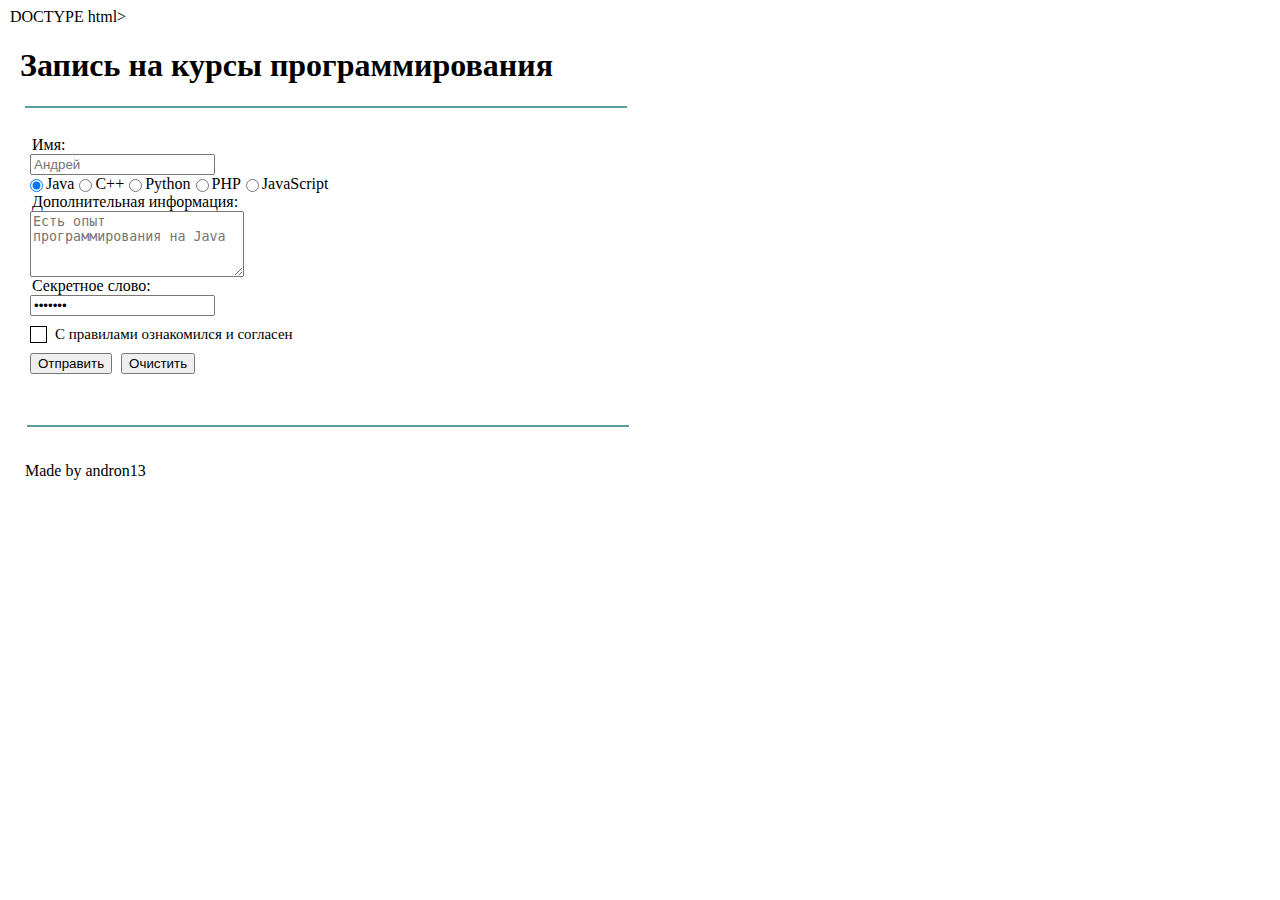
<file: 2)Forms/2)Forms/index.html>
DOCTYPE html>
<html lang="en">
<head>
    <meta charset="UTF-8">
    <meta http-equiv="X-UA-Compatible" content="IE=edge">
    <meta name="viewport" content="width=device-width, initial-scale=1.0">
    <title>Document</title>
    <link rel="stylesheet"  href="css/CSS.css">
</head>
<body>
   <main class="main">
    <h1>Запись на курсы программирования</h1>
    <hr class="topline" width="600px" size="2px" color="cadetblue">
        <form action="">
            <div>
                <legend>Имя:</legend>
                <input type="text" name="text" placeholder="Андрей" required>
            </div>
       
            <div class="radio">
                <input checked name="radio" type="radio" value="Java" required>Java
                <input name="radio" type="radio" value="C++" required>C++
                <input name="radio" type="radio" value="Python" required>Python
                <input name="radio" type="radio" value="PHP" required>PHP
                <input name="radio" type="radio" value="JavaScript" required>JavaScript
            </div>
            <div>
                <legend>Дополнительная информация:</legend>
                <textarea name="textar" id="" cols="24" rows="4"  placeholder="Есть опыт программирования на Java"></textarea>
            </div>
           
            <div class="">
                <legend>Секретное слово:</legend>
                <input name="password" type="password" value="Спасибо" required>
            </div>
    
            <label class="container"> С правилами ознакомился и согласен
                <input name="checkbox" type="checkbox"  class="check-highload" required>
                <span class="highload2"></span>
              </label>
    
            <div class="reset">  
                <input type="submit" value="Отправить" class="submit" name="submit">
                <input type="reset" value="Очистить" class="reset" name="reset"> 
            </div>
        </form>
        <hr class="bottomline" width="600px" size="2px" color="cadetblue">
        <p class="bottomtext">Made by andron13</p>
    </main>
</body>
</html>
</file>
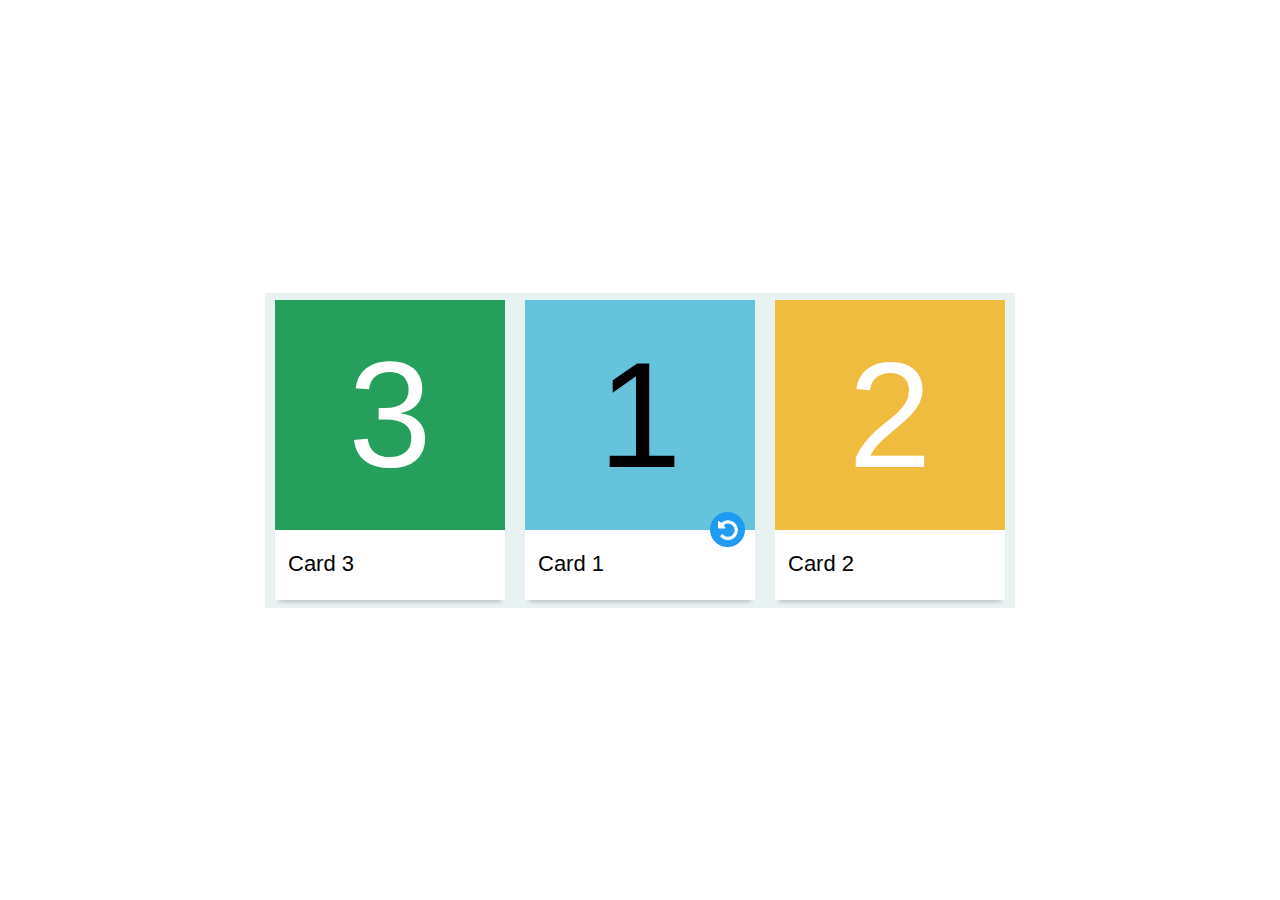
<file: 3)Cards/3)Cards/index.html>
<!DOCTYPE html>
<html lang="ru">
<head>
    <meta charset="UTF-8">
    <meta http-equiv="X-UA-Compatible" content="IE=edge">
    <meta name="viewport" content="width= device-width, initial-scale=1.0">
    <title>Document</title>
    <link rel="stylesheet"  href="css/CSS.css">
</head>
<body>
    <main class="main">
    
        <div class="area">
            <div class="block">
                <div class="block1"><p>3</p></div>
                <p class="text">Card 3</p>
            </div>

            <div class="block">
                <div class="block2"><p style="color: black;">1</p></div>
                <p class="text">Card 1</p>
                <img class="img" src="img/gfgdfg.png" alt="">
            </div>

            <div class="block">
                <div class="block3"><p>2</p></div>
                <p class="text">Card 2</p>
            </div>
        </div>
        
          

    </main>
</body>
</html>
</file>
<file: 2)Forms/2)Forms/css/CSS.css>
*{
    margin-left: 5px;
}

.radio {
    display: flex;
    
}

.main {
    display: grid;
    row-gap:  15px;
}

.checkbox {
    margin: -12px 3px;
}

.topline{
    margin: -15px 10px;
}

.bottomline{
    margin: 20px 12px;
}

.bottomtext{
    margin: 0px 10px;
}





.container {
    display: block;
    position: relative;
    padding-left: 30px;
    margin: 10px 5px;
    cursor: pointer;
    font-size: 15px;
  }

  .container .check-highload {
    position: absolute;
    opacity: 0;
  }
  
  .highload2 {
    display: block;
    position: absolute;
    top: 0;
    left: 0;
    height: 15px;
    width:15px;
    background-color: white;
    border:1px black  solid;

  }
 
  .container:hover .check-highload ~ .highload2 {
    background-color: #ccc;
  }

  .highload2:after {
    content: "";
    position: absolute;
    display: none;
  }

   .check-highload:checked ~ .highload2:after {
    display: flex;
  }

   .highload2:after {
    top: -2px;
    left: 3px;
    width: 8px;
    height: 12px;
    border: solid black;
    border-width: 0 2px 2px 0;
    transform: rotate(45deg);
  }
</file>
<file: 3)Cards/3)Cards/css/CSS.css>
* {
    box-sizing: border-box;
    margin: 0;
    padding: 0;
}

body {
  width: 100%;
  font-size: 16px;
}

main{
  width: 100%;
  height: 100vh;
  display: flex;
  justify-content: center;
  font-family: Arial, Helvetica, sans-serif;
}

.area{
  width: 750px;
  height: 315px;
  align-self: center;
  display: flex;
  justify-content: space-around;
  background-color: rgb(233, 242, 243);
}

.block{
  width: 230px;
  height: 300px;
  box-shadow: 0 6px 4px -4px rgba(0, 0, 0, .2);
  background-color: white; 
  align-self: center;
  position: relative;
}

.block1{
  background-color: rgb(38,159,93);
  width: 230px;
  height: 230px;
}

.block2{
  background-color: rgb(101,195,220);
  width: 230px;
  height: 230px;
} 

.block3{
  background-color: rgb(239,188,63);
  width: 230px;
  height: 230px;
}

.text{
  margin-top: 21px;
  font-size: 22px;
  margin-left: 13px;
}

main div div div p{
  font-size: 150px;
  display: flex;
  justify-content: center;
  align-items: center;
  height: 230px;
  color: white;
}

.img{
  width: 35px;
  height: 35px;
  position: absolute;
  top: 212px; left: 185px;
  
}
</file>
